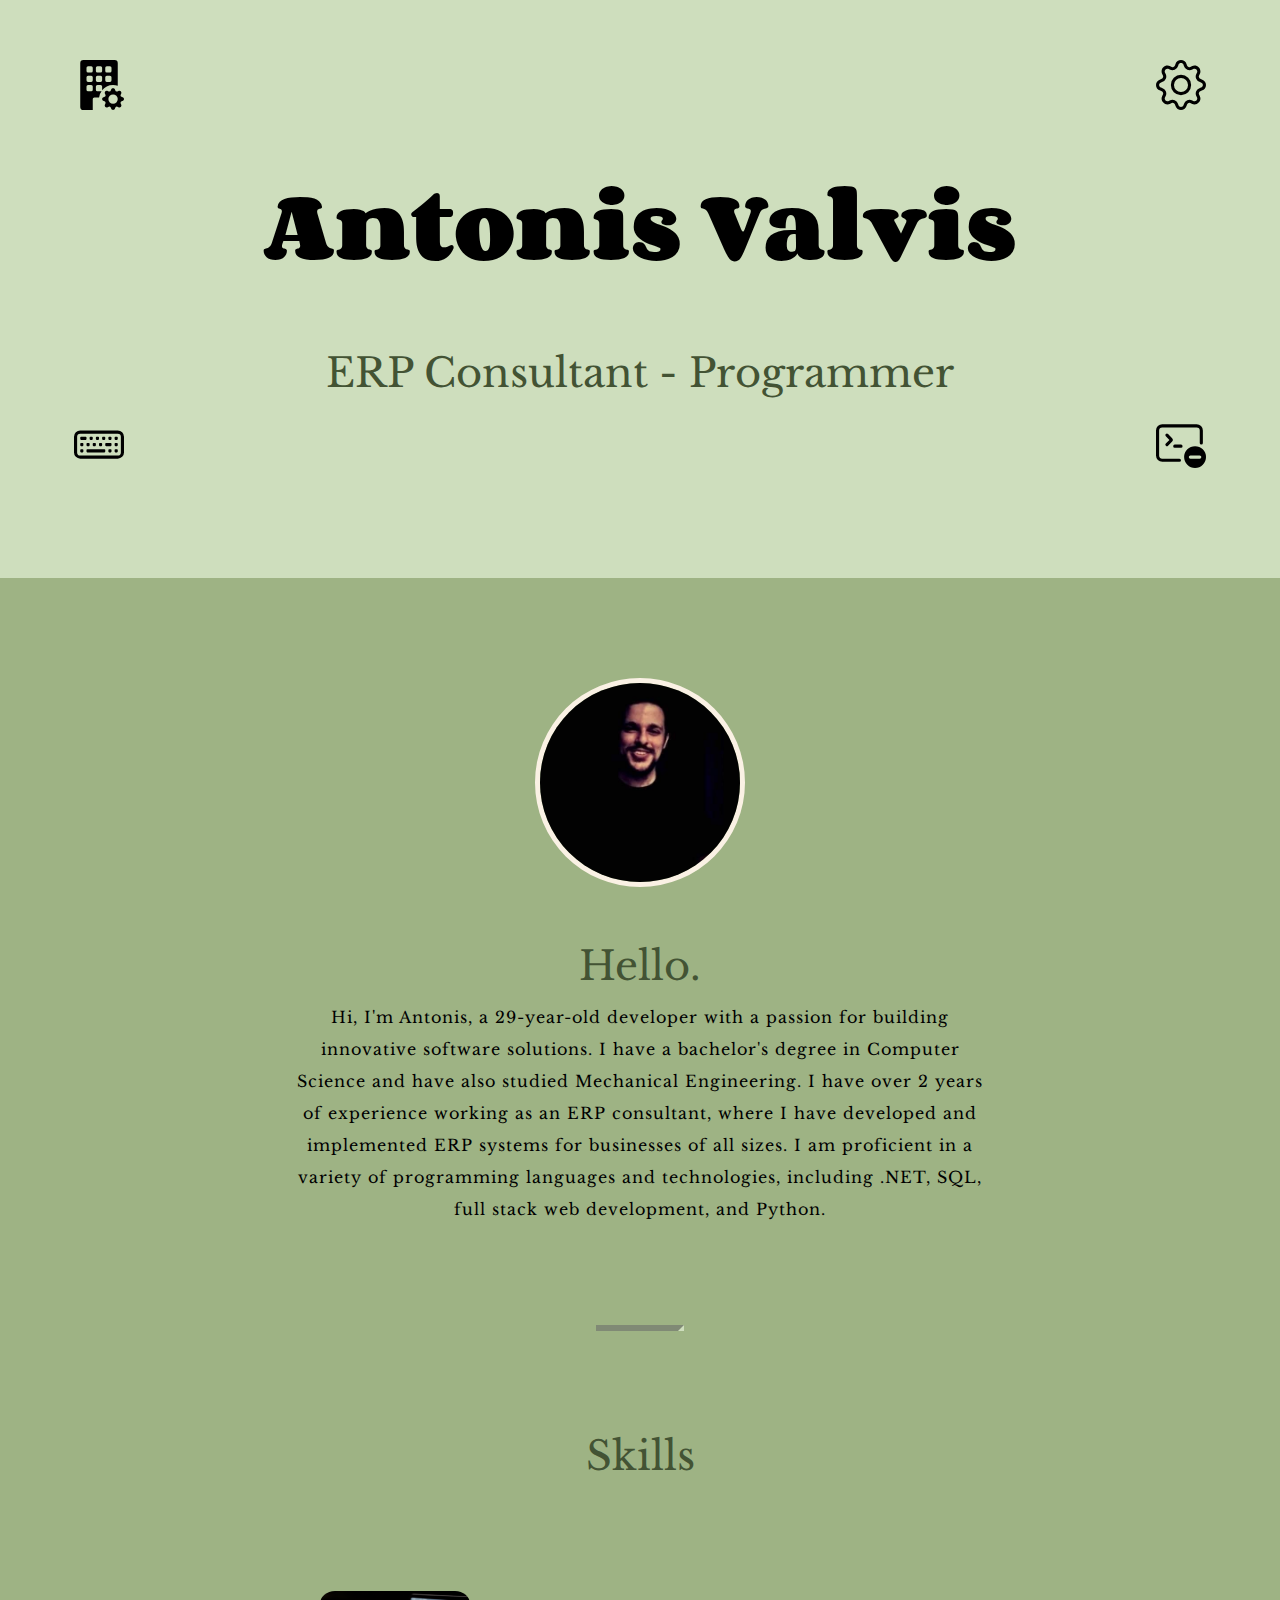
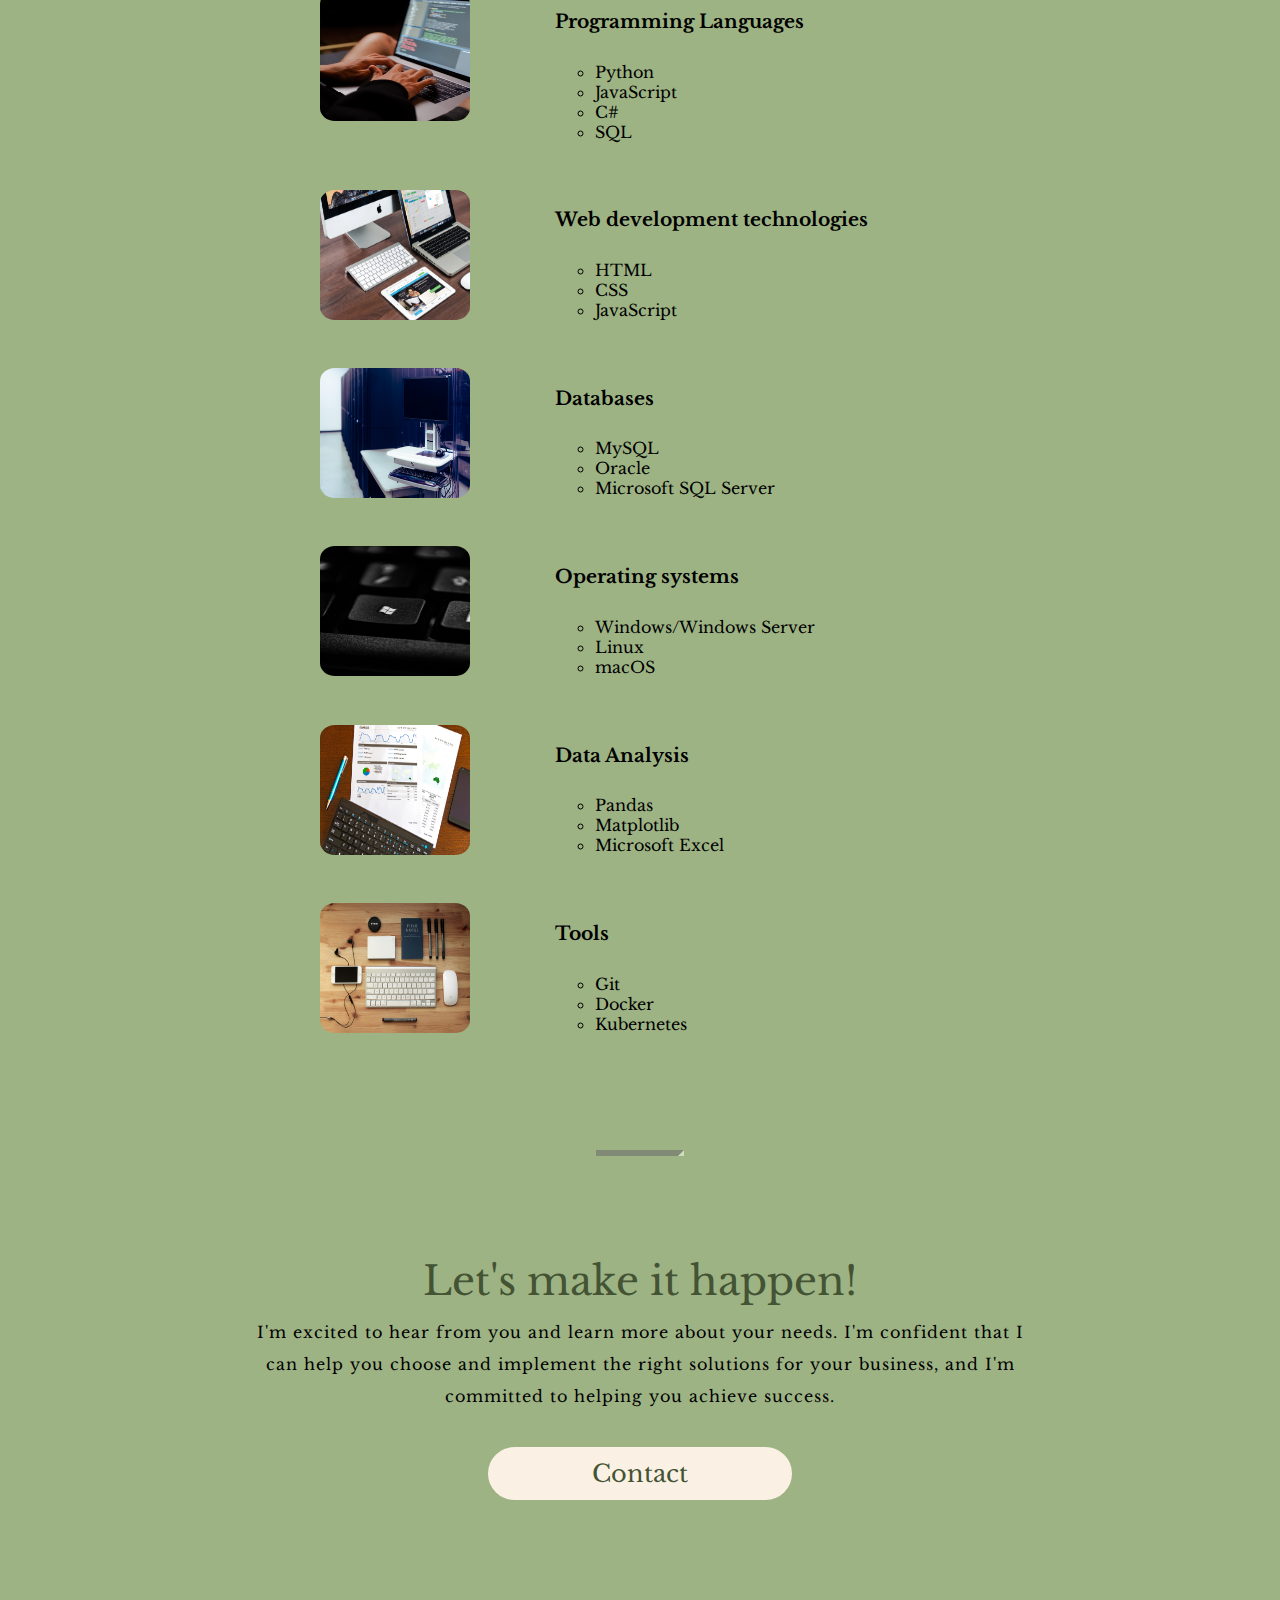
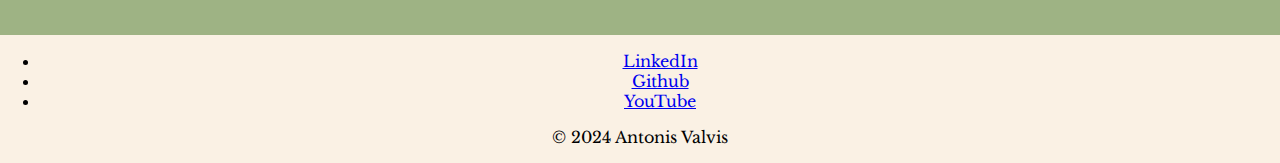
<file: index.html>
<!DOCTYPE html>
<html lang="en">

<head>
    <meta charset="UTF-8">
    <meta name="viewport" content="width=device-width, initial-scale=1.0">
    <title>Antonis Valvis</title>
    <link rel="preconnect" href="https://fonts.googleapis.com">
    <link rel="preconnect" href="https://fonts.gstatic.com" crossorigin>
    <link href="https://fonts.googleapis.com/css2?family=Corben&family=Libre+Baskerville&display=swap" rel="stylesheet">
    <link rel="stylesheet" href="./style.css">
    <link href="https://cdn.jsdelivr.net/npm/bootstrap@5.3.2/dist/css/bootstrap.min.css" rel="stylesheet"
        integrity="sha384-T3c6CoIi6uLrA9TneNEoa7RxnatzjcDSCmG1MXxSR1GAsXEV/Dwwykc2MPK8M2HN" crossorigin="anonymous">
</head>

<body class="custom-body">
    <div class="top-container">
        <img src="./assets/images/gear.svg" alt="gear" class="custom-img top-gear-img">
        <div class="title-text">
            <h1 class="custom-h1">Antonis Valvis</h1>
            <h2 class="custom-h2">ERP Consultant - Programmer</h2>
        </div>
        <img src="./assets/images/keyboard.svg" alt="keyboard" class="custom-img bottom-keyboard-img">
        <img src="./assets/images/building-fill-gear.svg" alt="building" class="custom-img top-building-img">
        <img src="./assets/images/terminal-dash.svg" alt="terminal" class="custom-img bottom-terminal-img">
    </div>
    <div class="middle-container">
        <div class="profile">
            <img src="./assets/images/me.jpg" alt="antonis" class="custom-img avatar-img">
            <h2 class="custom-h2">Hello.</h2>
            <p class="custom-p about-me"> Hi, I'm Antonis, a 29-year-old developer with a passion for building
                innovative
                software solutions. I
                have a bachelor's degree in Computer Science and have also studied Mechanical Engineering. I have over 2
                years of experience working as an ERP consultant, where I have developed and implemented ERP systems for
                businesses of all sizes. I am proficient in a variety of programming languages and technologies,
                including .NET, SQL, full stack web development, and Python.</p>
        </div>
        <hr class="custom-hr">
        <div class="skills">
            <h2 class="custom-h2">Skills</h2>
            <div class="skills-grid-container">
                <div class="prog-lang-img">
                    <img src="./assets/images/programming-languages.jpg" alt="" class="custom-img prog-lang-img-size">
                </div>
                <div class="prog-lang-cell">
                    <h3 class="custom-h3">Programming Languages</h3>
                    <p class="custom-p">
                    <ul class="custom-ul">
                        <li>Python</li>
                        <li>JavaScript</li>
                        <li>C#</li>
                        <li>SQL</li>
                    </ul>
                    </p>
                </div>
                <div class="web-dev-img">
                    <img src="./assets/images/web-development.jpg" alt="" class="custom-img web-dev-img-size">
                </div>
                <div class="web-dev-cell">
                    <h3 class="custom-h3">Web development technologies</h3>
                    <p class="custom-p">
                    <ul class="custom-ul">
                        <li>HTML</li>
                        <li>CSS</li>
                        <li>JavaScript</li>
                    </ul>
                    </p>
                </div>
                <div class="databases-img">
                    <img src="./assets/images/databases.jpg" alt="" class="custom-img databases-img-size">
                </div>
                <div class="databases-cell">
                    <h3 class="custom-h3">Databases</h3>
                    <p class="custom-p">
                    <ul class="custom-ul">
                        <li>MySQL</li>
                        <li>Oracle</li>
                        <li>Microsoft SQL Server</li>
                    </ul>
                    </p>
                </div>
                <div class="os-img">
                    <img src="./assets/images/operating-systems.jpg" alt="" class="custom-img os-img-size">
                </div>
                <div class="os-cell">
                    <h3 class="custom-h3">Operating systems</h3>
                    <p class="custom-p">
                    <ul class="custom-ul">
                        <li>Windows/Windows Server</li>
                        <li>Linux</li>
                        <li>macOS</li>
                    </ul>
                    </p>
                </div>
                <div class="data-analysis-img">
                    <img src="./assets/images/data-analysis.jpg" alt="" class="custom-img data-analysis-img-size">
                </div>
                <div class="data-analysis-cell">
                    <h3 class="custom-h3">Data Analysis</h3>
                    <p class="custom-p">
                    <ul class="custom-ul">
                        <li>Pandas</li>
                        <li>Matplotlib</li>
                        <li>Microsoft Excel</li>
                    </ul>
                    </p>
                </div>
                <div class="tools-img">
                    <img src="./assets/images/tools.jpg" alt="" class="custom-img tools-img-size">
                </div>
                <div class="tools-cell">
                    <h3 class="custom-h3">Tools</h3>
                    <p class="custom-p">
                    <ul class="custom-ul">
                        <li>Git</li>
                        <li>Docker</li>
                        <li>Kubernetes</li>
                    </ul>
                    </p>
                </div>

            </div>
        </div>
        <hr class="custom-hr">
        <div class="contact-me">
            <h2 class="custom-h2">Let's make it happen!</h2>
            <p class="custom-p contact-message">I'm excited to hear from you and learn more about your needs. I'm
                confident
                that I can help you choose and implement the right solutions for your business, and I'm committed to
                helping you achieve success.</p>
            <a class="contact-button" href="mailto:abn2226@yahoo.gr">Contact</a>
        </div>
    </div>
    <div class="bottom-container">
        <footer class="py-3 my-4">
            <ul class="nav justify-content-center border-bottom pb-3 mb-3">
                <li class="nav-item"><a href="https://www.linkedin.com/in/antonis-valvis-4118b6146/"
                        class="nav-link px-2 text-body-secondary">LinkedIn</a></li>
                <li class="nav-item"><a href="https://github.com/avalvis"
                        class="nav-link px-2 text-body-secondary">Github</a></li>
                <li class="nav-item"><a href="https://www.youtube.com/channel/UCaza-qQt9x9PhoQ9IfvPABQ"
                        class="nav-link px-2 text-body-secondary">YouTube</a></li>
            </ul>
            <p class="text-center text-body-secondary">© 2024 Antonis Valvis</p>
        </footer>
    </div>

    <script src="https://cdn.jsdelivr.net/npm/bootstrap@5.3.2/dist/js/bootstrap.bundle.min.js"
        integrity="sha384-C6RzsynM9kWDrMNeT87bh95OGNyZPhcTNXj1NW7RuBCsyN/o0jlpcV8Qyq46cDfL"
        crossorigin="anonymous"></script>
</body>

</html>
</file>
<file: style.css>
.custom-body {
    background-color: #FAF1E4;
    font-family: 'Libre Baskerville', serif;
    text-align: center;
    margin: 0 0 0 0;
}

.top-container {
    background-color: #CEDEBD;
    position: relative;
    padding-top: 100px;
    margin: 0 auto;
    padding: 100px 0 100px 0;
    border-bottom: 50px solid #CEDEBD;
    width: 100%;
    height: 100%;

}

.custom-h1 {
    font-family: 'Corben', cursive;
    font-size: 5rem;
    margin: 50px auto 0 auto;
    font-weight: bold;

}

.custom-h2 {
    font-size: 2.5rem;
    font-weight: normal;
    padding-bottom: 10px;
    margin: 50px auto 0 auto;
    color: #435334;
}

.custom-h3 {
    font-weight: bold;
    padding-bottom: 10px;

}

.custom-p {
    line-height: 2;
    letter-spacing: 1px;
}

.custom-ul {
    list-style-type: circle;
}

.custom-hr {
    border: inset #CEDEBD 6px;
    border-bottom: none;
    width: 6%;
    margin: 100px auto;
}

.title-text {
    margin: 20px;
}

.custom-img {
    overflow: clip;
    overflow-clip-margin: content-box;
}

.top-gear-img {
    position: absolute;
    right: 5%;
    top: 50px;
    width: 50px;
    margin: 10px;
}

.top-building-img {
    position: absolute;
    left: 5%;
    top: 50px;
    width: 50px;
    margin: 10px;
}

.bottom-keyboard-img {
    position: absolute;
    left: 5%;
    bottom: 50px;
    width: 50px;
    margin: 10px;
}

.bottom-terminal-img {
    position: absolute;
    right: 5%;
    bottom: 50px;
    width: 50px;
    margin: 10px;
}

.middle-container {
    background-color: #9EB384;
    position: relative;
    padding-top: 100px;
    margin: 0 auto;
    padding: 100px 0 100px 0;
    width: 100%;
    height: 100%;
}

.avatar-img {
    width: 200px;
    border: solid 5px #FAF1E4;
    border-radius: 50%;
}

.about-me {
    width: 55%;
    margin: auto;
}

.skills-grid-container {
    display: grid;
    grid-template-columns: 0.5fr 1fr;
    grid-template-rows: repeat(1, 1fr);
    width: 50%;
    margin: 100px auto 0 auto;
    text-align: left;
    gap: 2rem;
}

.skills-grid-container img {
    width: 150px;
    border-radius: 10%;
}

.prog-lang-img-size {
    height: 130px;
}

.web-dev-img-size {
    height: 130px;
}

.databases-img-size {
    height: 130px;
}

.os-img-size {
    height: 130px;
}

.data-analysis-img-size {
    height: 130px;
}

.tools-img-size {
    height: 130px;
}

.contact-message {
    width: 60%;
    margin: auto;
}

.contact-button {
    display: block;
    margin: 35px auto;
    font-size: 24px;
    padding: 12px 24px;
    border-radius: 50px;
    background-color: #FAF1E4;
    color: #435334;
    text-align: center;
    text-decoration: none;
    width: 20%;
}
</file>
